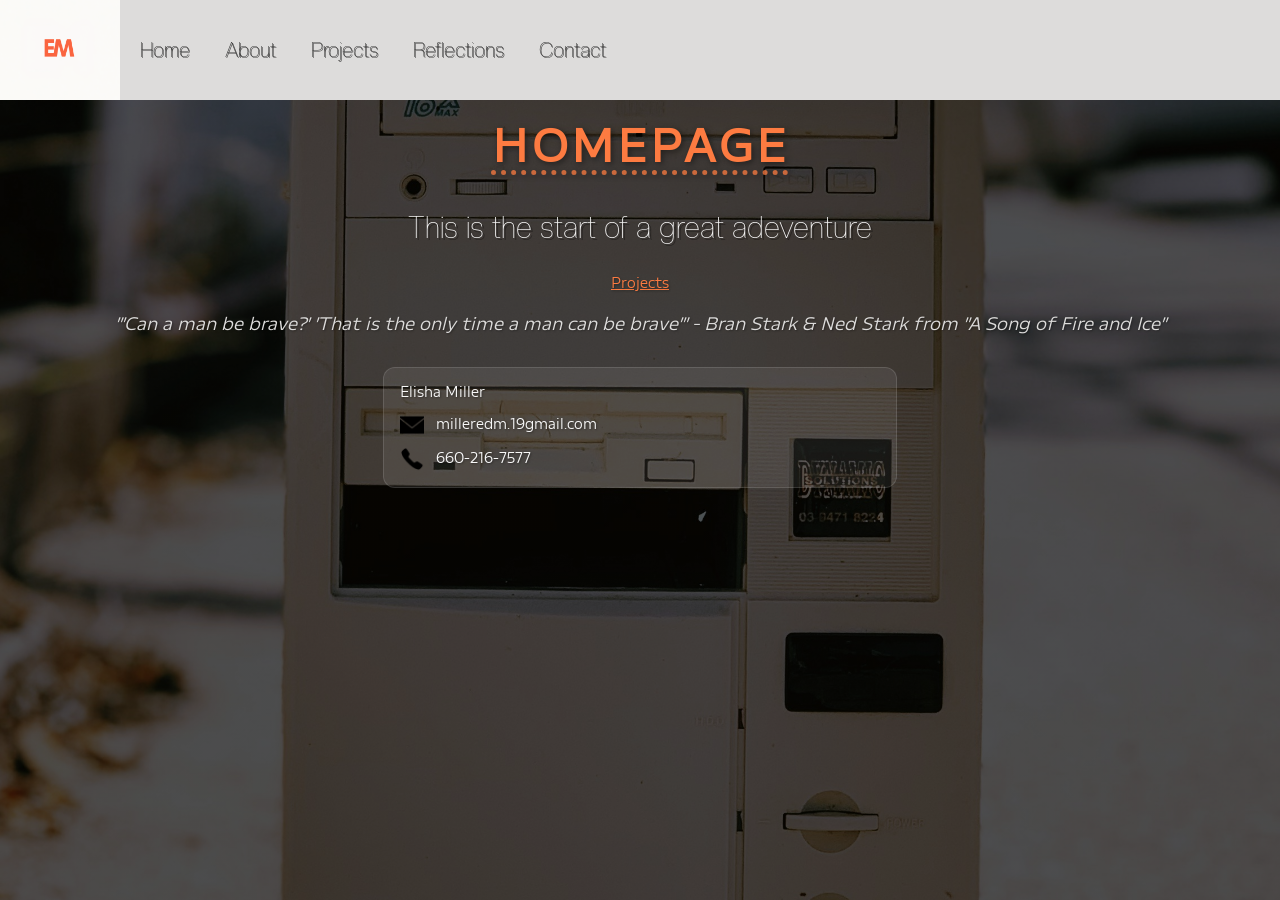
<file: webdevelopment/index.html>
<!DOCTYPE html>
<html lang="en-US">
    <!--
  Name: Elisha Miller
  Date: 7/5/2026
  Course: Web Design
  Description: Boilerplate for websites
-->
  <head>
    <!-- Title of the website--><title>Homepage</title>
    <meta charset="utf-8">
    <meta name="viewport" content="width=device-width, initial-scale=1.0">
    <!-- Link to css stylesheet--><link rel="stylesheet" href="style.css">
    <link rel="stylesheet" href="nav.css">
    <link rel="shortcut icon" type="image/x-icon" href="favicon.ico">
  </head>
  <!-- The top portion of the website showing the logo and other information-->
  <header>
    <img src="logo.png" alt="Your Site Logo">
    <nav>
      <ul>
        <li><a href="index.html">Home</a></li>
        <li><a href="about.html">About</a></li>
        <li class="dropdown">
          <a href="Projects.html" class="dropbtn">Projects</a>
          <div class="dropdown-content">
            <a href="Projects.html#lost-mines-of-phandelver">Lost Mines of Phandelver</a>
            <a href="Projects.html#familiar-unknown">Familiar Unknown</a>
            <a href="Projects.html#unreal-engine">Unreal Engine</a>
          </div>
        </li>
        <li><a href="reflection.html">Reflections</a></li>
        <li><a href="contact.html">Contact</a></li>
      </ul>
    </nav>
  </header>

  <head>
    <title>HOMEPAGE</title>
    <meta charset="utf-8">
    <meta name="viewport" content="width=device-width, initial-scale=1.0">
  <link rel="stylesheet" href="style.css">
  </head>

  <body>
    <header class="homepage-header">
       <h1>HOMEPAGE</h1>
    </header>   
    <section class="hero">
      <p>This is the start of a great adeventure</p>
      <a href="Projects.html">Projects</a>
        <blockquote>"'Can a man be brave?' 'That is the only time a man can be brave'" - Bran Stark & Ned Stark from "A Song of Fire and Ice"</blockquote>
    <footer class="contact-footer">
      <div class="contact-item">
        Elisha Miller
      </div>
      <div class="contact-item">
        <img src="icons8-email-50.png" alt="Email icon" class="contact-icon">
        <span>milleredm.19gmail.com</span>
      </div>
      <div class="contact-item">
        <img src="icons8-phone-50.png" alt="Phone icon" class="contact-icon">
        <span>660-216-7577</span>
      </div>
    </footer>
    </section>
    </body>

</html>
</file>
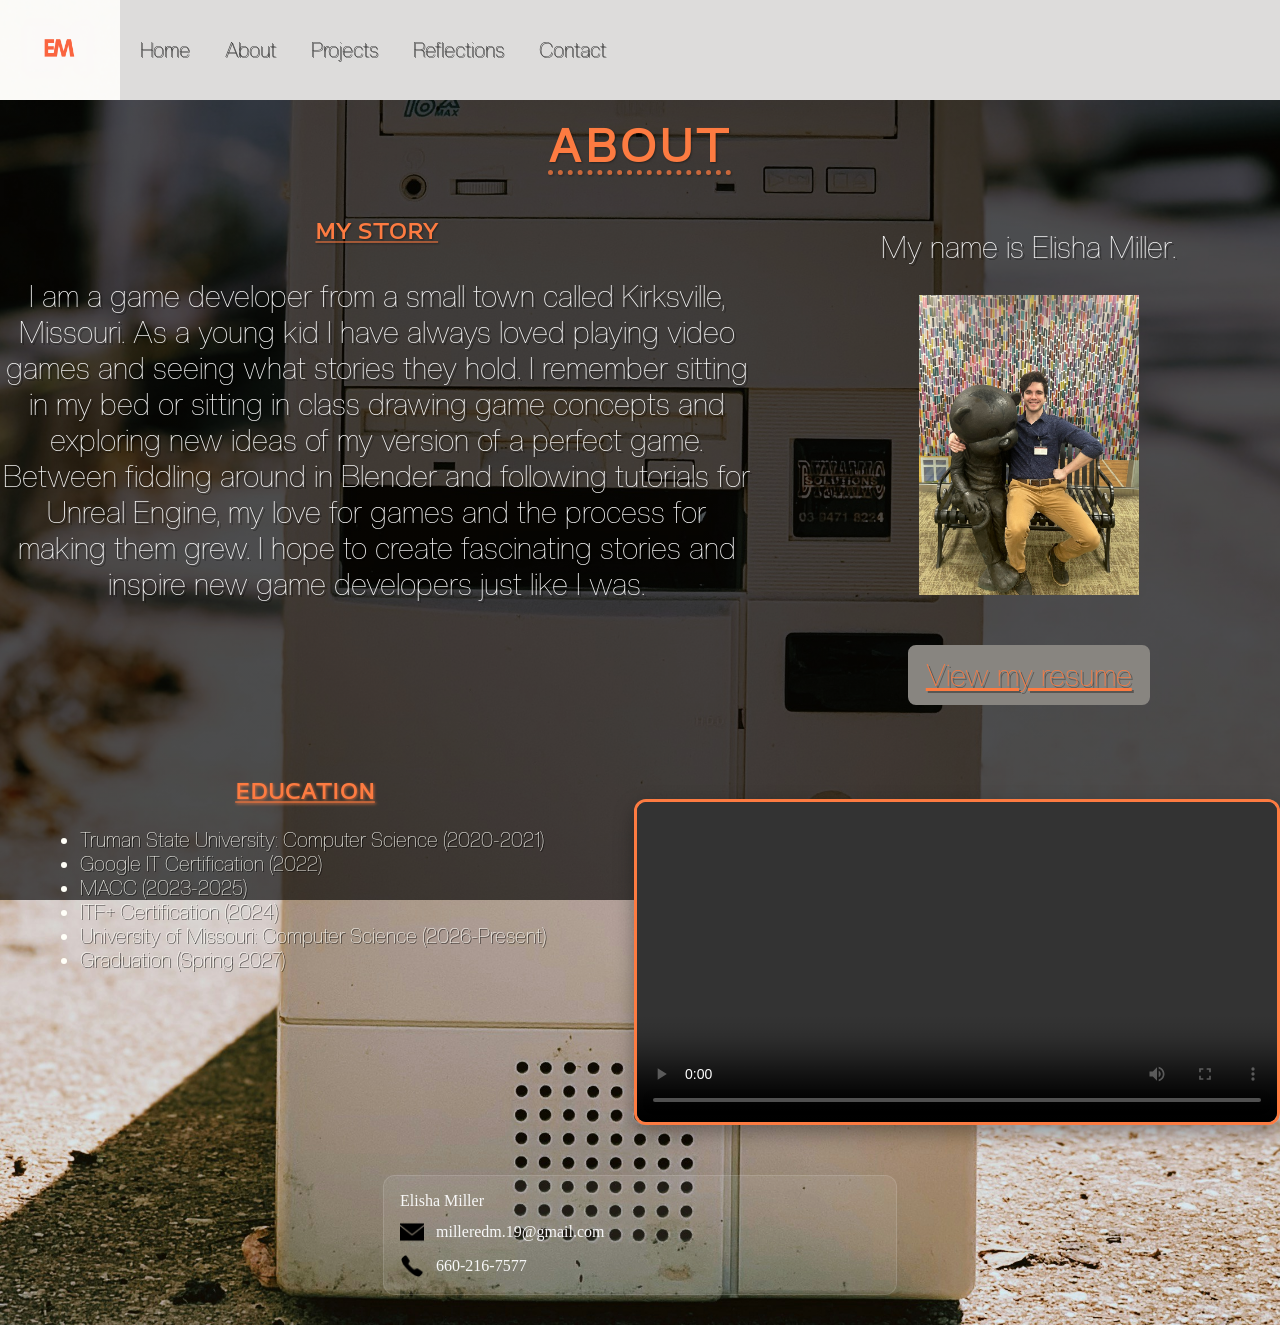
<file: webdevelopment/about.html>
<!DOCTYPE html>
<html lang="en-US">
  <!--
  Name: Elisha Miller
  Date: 6/20/206
  Course: Web Design
  Description: Boilerplate for websites
-->
  <head>
    <!-- Title of the website--><title>About</title>
    <meta charset="utf-8">
    <meta name="viewport" content="width=device-width, initial-scale=1.0">
    <!-- Link to css stylesheet-->
    <link rel="stylesheet" href="style.css">
    <link rel="stylesheet" href="nav.css">
    <link rel="shortcut icon" type="image/x-icon" href="favicon.ico">
    </head>  

  <!-- The top portion of the website showing the logo and other information-->
  <header>
    <img src="logo.png" alt="Your Site Logo">
    <nav>
      <ul>
        <li><a href="index.html">Home</a></li>
        <li><a href="about.html">About</a></li>
        <li class="dropdown">
          <a href="Projects.html" class="dropbtn">Projects</a>
          <div class="dropdown-content">
            <a href="Projects.html#lost-mines-of-phandelver">Lost Mines of Phandelver</a>
            <a href="Projects.html#familiar-unknown">Familiar Unknown</a>
            <a href="Projects.html#unreal-engine">Unreal Engine</a>
          </div>
        </li>
        <li><a href="reflection.html">Reflections</a></li>
        <li><a href="contact.html">Contact</a></li>
      </ul>
    </nav>
  </header>
  <!-- The main section of the website displaying conent-->
  <body>

    <div class="print-only">
      <p>Elisha Miller</p>
      <p>I am a game developer from a small town called Kirksville, Missouri. As a young kid I have always loved playing video games and seeing what stories they hold. I remember sitting in my bed or sitting in class drawing game concepts and exploring new ideas of my version of a perfect game. Between fiddling around in Blender and following tutorials for Unreal Engine, my love for games and the process for making them grew. I hope to create fascinating stories and inspire new game developers just like I was.</p>
      <ul>
        <li>Truman State University: Computer Science (2020-2021)</li>
        <li>Google IT Certification (2022)</li>
        <li>MACC (2023-2025)</li>
        <li>ITF+ Certification (2024)</li>
        <li>University of Missouri: Computer Science (2026-Present)</li>
        <li>Graduation (Spring 2027)</li>
      </ul>
      <footer>milleredm.19@gmail.com</footer>
    </div>

    <header class="page-title-header">
        <!-- Header for website-->
      <h1 class="about-page">ABOUT</h1>
    </header>
      
    <main class="about-grid">
      <section>
        <h2 class="story-heading">My Story</h2>
        <p>I am a game developer from a small town called Kirksville, Missouri. 
          As a young kid I have always loved playing video games and seeing what stories they hold. 
          I remember sitting in my bed or sitting in class drawing game concepts and exploring new ideas of my version of a perfect game. 
          Between fiddling around in Blender and following tutorials for Unreal Engine, my love for games and the process for making them grew. 
          I hope to create fascinating stories and inspire new game developers just like I was.</p>
      </section>

      <section>
        <p>My name is Elisha Miller.</p>
        <img class="professional-image" src="media/professional_image.png" alt="Professional Image">
        <p><a href="millerresume.pdf" class="resume-link">View my resume</a></p>
      </section>

      <section class="about-full">
        <div>
          <h2 style="color: #FD7B41; font-family: PROFA, serif;">Education</h2>
          <ul>
            <li>Truman State University: Computer Science (2020-2021)</li>
            <li>Google IT Certification (2022)</li>
            <li>MACC (2023-2025)</li>
            <li>ITF+ Certification (2024)</li>
            <li>University of Missouri: Computer Science (2026-Present)</li>
            <li>Graduation (Spring 2027)</li>
          </ul>
        </div>

        <div>
          <video controls width="640" src="media/videos/Resume_Video.mp4">
            Your browser does not support the video tag.
          </video>
        </div>

      </section>
    </main>
    
    <footer class="contact-footer">
      <div class="contact-item">
        Elisha Miller
      </div>
      <div class="contact-item">
        <img src="icons8-email-50.png" alt="Email icon" class="contact-icon">
        <span>milleredm.19@gmail.com</span>
      </div>
      <div class="contact-item">
        <img src="icons8-phone-50.png" alt="Phone icon" class="contact-icon">
        <span>660-216-7577</span>
      </div>
    </footer>
  </body>
  <!-- Foot note on the bottom of the website showing the owner-->
 
</html>
</file>
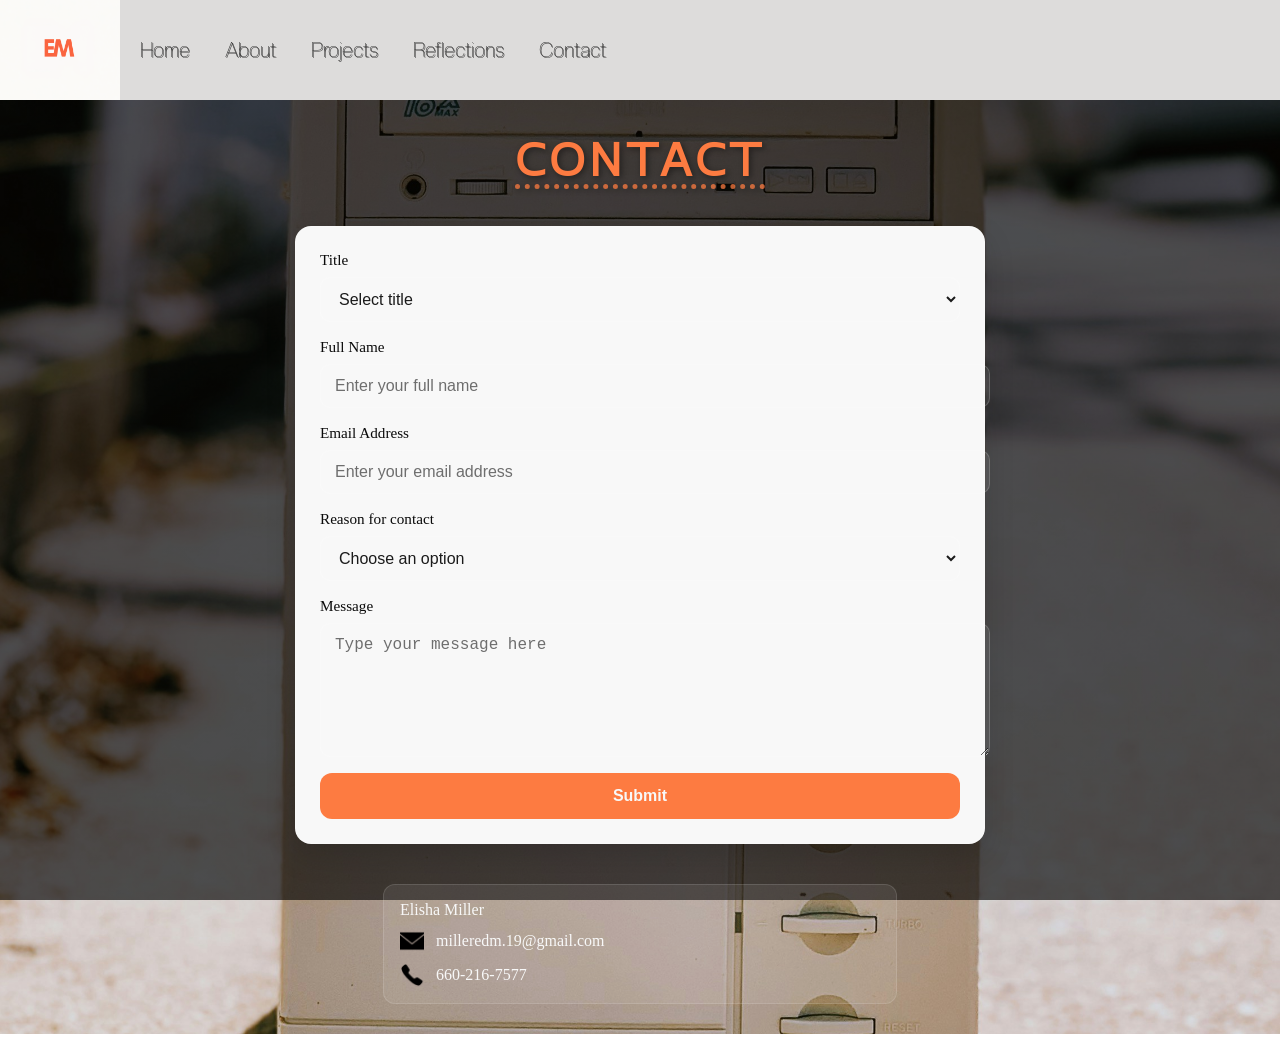
<file: webdevelopment/contact.html>
<!DOCTYPE html>
<html lang="en-US">
  <!--
  Name: Elisha Miller
  Date: 6/20/206
  Course: Web Design
  Description: Boilerplate for websites-->
  <head>
    <!-- Title of the website--><title>Contact</title>
    <meta charset="utf-8">
    <meta name="viewport" content="width=device-width, initial-scale=1.0">
    <link rel="stylesheet" href="style.css">
    <link rel="stylesheet" href="nav.css">
    <link rel="shortcut icon" type="image/x-icon" href="favicon.ico">
  </head>
  <!-- The top portion of the website showing the logo and other information-->
  <!-- The main section of the website displaying conent-->
<body>  
  <header>
    <img src="logo.png" alt="Your Site Logo">
    <nav>
      <ul>
        <li><a href="index.html">Home</a></li>
        <li><a href="about.html">About</a></li>
        <li class="dropdown">
          <a href="Projects.html" class="dropbtn">Projects</a>
          <div class="dropdown-content">
            <a href="Projects.html#lost-mines-of-phandelver">Lost Mines of Phandelver</a>
            <a href="Projects.html#familiar-unknown">Familiar Unknown</a>
            <a href="Projects.html#unreal-engine">Unreal Engine</a>
          </div>
        </li>
        <li><a href="reflection.html">Reflections</a></li>
        <li><a href="contact.html">Contact</a></li>
      </ul>
    </nav>
  </header>

    <h1>CONTACT</h1>
    <!-- Contact form for users to fill out and submit-->
    <form id="contact-form" class="contact-form" action="mailto:milleredm.19@gmail.com" method="post" enctype="text/plain">
      
      <!-- Title field for user input-->
      <div class="form-row">
        <label for="title">Title</label>
        <select id="title" name="title" required>
          <option value="">Select title</option>
          <option>Mr.</option>
          <option>Ms.</option>
          <option>Dr.</option>
          <option>Prof.</option>
        </select>
      </div>
      <!-- Full name fields for user input-->
      <div class="form-row">
        <label for="full-name">Full Name</label>
        <input id="full-name" name="full-name" type="text" placeholder="Enter your full name" required>
      </div>
      <!-- Email fields for user input-->
      <div class="form-row">
        <label for="email">Email Address</label>
        <input id="email" name="email" type="email" placeholder="Enter your email address" required>
      </div>
      <!-- Reason for contact fields for user input-->
      <div class="form-row">
        <label for="topic">Reason for contact</label>
        <select id="topic" name="topic" required>
          <option value="">Choose an option</option>
          <option>Resume review</option>
          <option>Project inquiry</option>
          <option>Career advice</option>
          <option>Other</option>
        </select>
      </div>
      <!-- Message field for user input-->
      <div class="form-row">
        <label for="message">Message</label>
        <textarea id="message" name="message" rows="6" placeholder="Type your message here" required></textarea>
      </div>
      
      <!-- A button that you click-->
      <button type="submit">Submit</button>
    </form>

    <footer class="contact-footer">
      <div class="contact-item">
        Elisha Miller
      </div>
      <div class="contact-item">
        <img src="icons8-email-50.png" alt="Email icon" class="contact-icon">
        <span>milleredm.19@gmail.com</span>
      </div>
      <div class="contact-item">
        <img src="icons8-phone-50.png" alt="Phone icon" class="contact-icon">
        <span>660-216-7577</span>
      </div>
    </footer>
  </body>
</html>
</file>
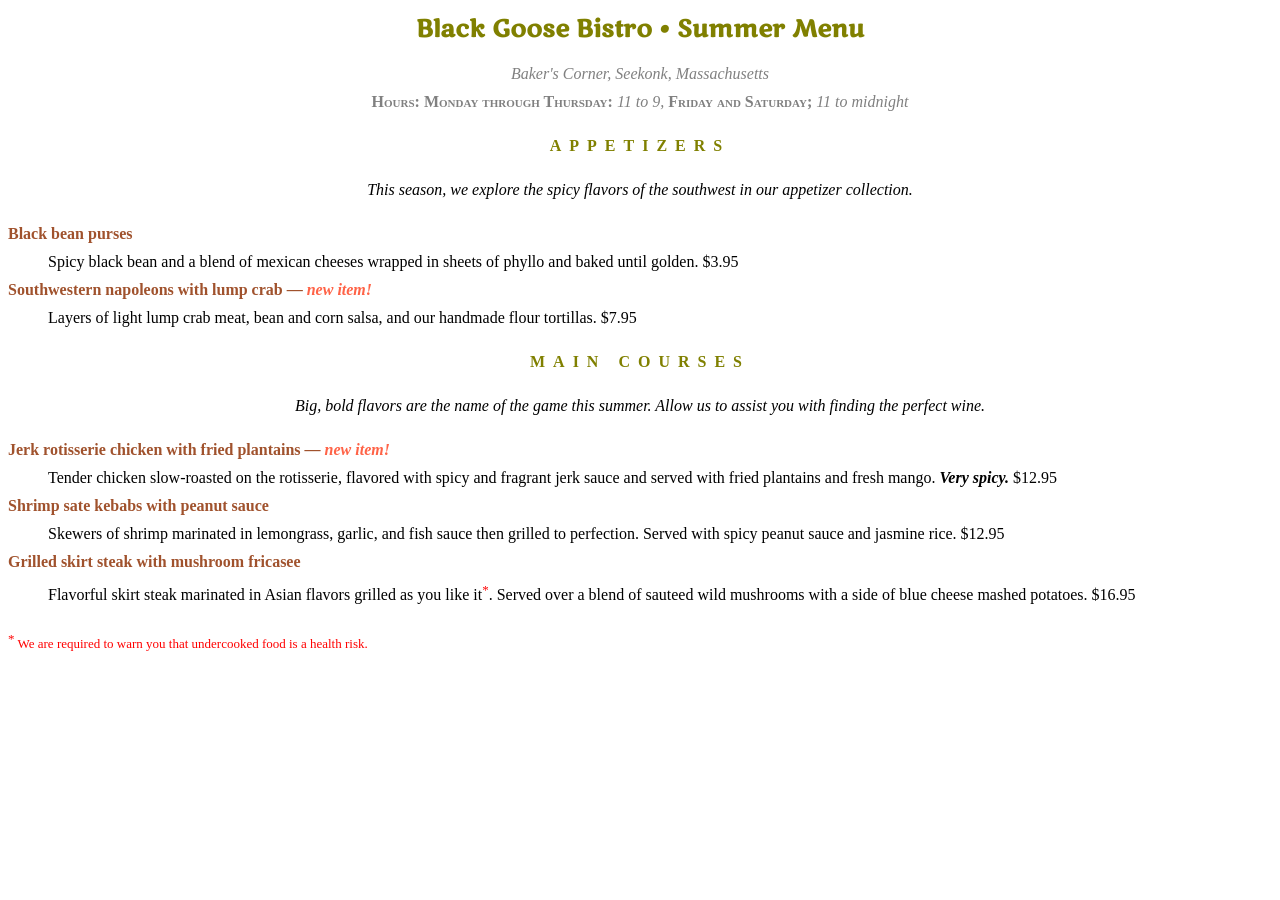
<file: webdevelopment/menu.html>
<!DOCTYPE html >
<html lang="en-US">

<head>
  <meta charset="utf-8">
  <title>Black Goose Bistro Summer Menu</title>
  <link rel="preconnect" href="https://fonts.googleapis.com">
<link rel="preconnect" href="https://fonts.gstatic.com" crossorigin>
<link href="https://fonts.googleapis.com/css2?family=Marko+One&family=Noto+Serif+Display:ital,wght@0,100..900;1,100..900&display=swap" rel="stylesheet">
    <style>
       body {
        font-family: Georgia, serif;
        font-size: 100%;
        line-height: 1.75em;
      }
      h1 {
        font-family: "Marko One", Georgia, serif;
        font-size: 1.5em;
        color: olive;
        font: bold 1.5em;
        text-shadow: .05em .05em . 1em lightslategray;
      }
      h2 {
        font-size: 1em;
        text-transform: uppercase;
        letter-spacing: .5em;
        color: olive;
      }
       h2 + p {
        text-align: center;
        font-style: italic;
      }
      dt { font-weight: bold;}
      strong { 
        font-style: italic;   
             }
      dt strong {
        color: tomato;
      }
    
    #info p { font-style: italic;
              color: gray;}

    .price {
      font-family: Georgia, serif;
      font-style: small-caps;
      font-style: normal;
    }
    .label {
      font-weight: bold;
      font-variant: small-caps;
      font-style: normal;
    }
      p.warning, sup {
        font-size: small;
        color: red;
      }
      h1, h2, #info {
        text-align: center;}
      dt {
        font-weight: bold;
        color: sienna;}
      
    </style>

</head>

<body>

  <div id="info"> 
  
  <h1>Black Goose Bistro &bull; Summer Menu</h1>

  <p>Baker's Corner, Seekonk, Massachusetts<br>
    <span class="label">Hours: Monday through Thursday:</span> 11 to 9, <span class="label">Friday and Saturday;</span> 11 to midnight</p>
  </div>

<div id="appetizers">
<h2>Appetizers</h2>
<p>This season, we explore the spicy flavors of the southwest in our appetizer collection.</p>

<dl>
<dt>Black bean purses</dt>
<dd>Spicy black bean and a blend of mexican cheeses wrapped in sheets of phyllo and baked until golden. <span class="price">$3.95</span></dd>

<dt class="newitem">Southwestern napoleons with lump crab &mdash; <strong>new item!</strong></dt>
<dd>Layers of light lump crab meat, bean and corn salsa, and our handmade flour tortillas. <span class="price">$7.95</span></dd>
</dl>
</div>

<div id="entrees">

<h2>Main courses</h2>
<p>Big, bold flavors are the name of the game this summer. Allow us to assist you with finding the perfect wine.</p>


<dl>

<dt class="newitem">Jerk rotisserie chicken with fried plantains &mdash; <strong>new item!</strong></dt>
<dd>Tender chicken slow-roasted on the rotisserie, flavored with spicy and fragrant jerk sauce and served with fried plantains and fresh mango. <strong>Very spicy.</strong> <span class="price">$12.95</span></dd>

<dt>Shrimp sate kebabs with peanut sauce</dt>
<dd>Skewers of shrimp marinated in lemongrass, garlic, and fish sauce then grilled to perfection. Served with spicy peanut sauce and jasmine rice. <span class="price">$12.95</span></dd>

<dt>Grilled skirt steak with mushroom fricasee</dt>
<dd>Flavorful skirt steak marinated in Asian flavors grilled as you like it<sup>*</sup>. Served over a blend of sauteed wild mushrooms with a side of blue cheese mashed potatoes. <span class="price">$16.95</span></dd>
</dl>

</div>

<p class="warning"><sup>*</sup> We are required to warn you that undercooked food is a health risk.</p>

</body>
</html>
</file>
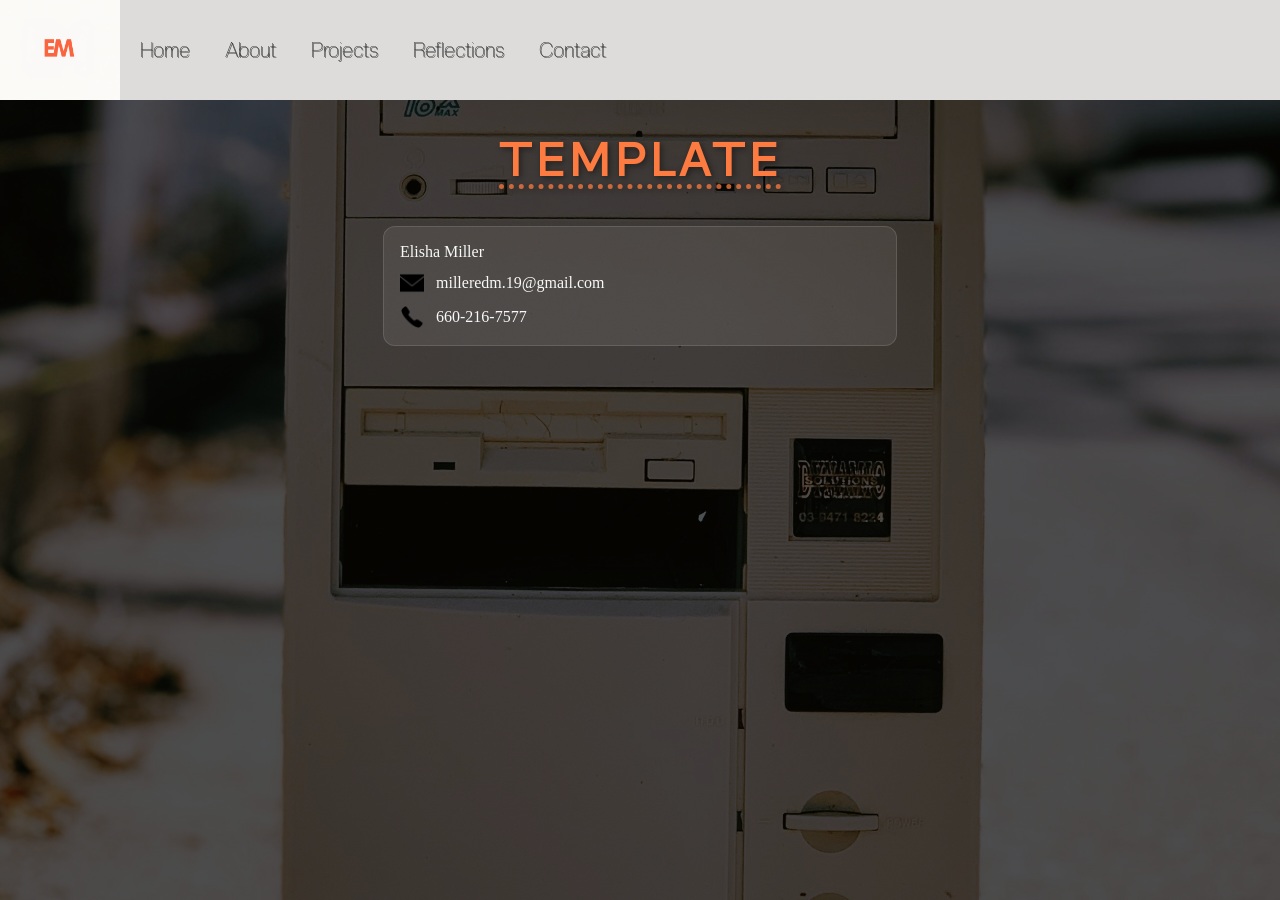
<file: webdevelopment/millertemplate.html>
<!DOCTYPE html>
<html lang="en-US">
  <!--
  Name: Elisha Miller
  Date: 6/20/206
  Course: Web Design
  Description: Boilerplate for websites
-->
  <head>
    <!-- Title of the website--><title>Boilerplate</title>
    <meta charset="utf-8">
    <meta name="viewport" content="width=device-width, initial-scale=1.0">
    <!-- Link to css stylesheet--><link rel="stylesheet" href="style.css">
    <link rel="stylesheet" href="nav.css">
  </head>
  <!-- The top portion of the website showing the logo and other information-->
  <header>
    <img src="logo.png" alt="Your Site Logo">
    <nav>
      <span class="hamburger-menu">☰</span>
      <ul>
        <li><a href="index.html">Home</a></li>
        <li><a href="about.html">About</a></li>
        <li class="dropdown">
          <a href="projects.html" class="dropbtn">Projects</a>
          <div class="dropdown-content">
            <a href="project1.html">Lost Mines of Phandelver</a>
            <a href="project2.html">Familiar Unknown</a>
            <a href="project3.html">Unreal Engine</a>
          </div>
        </li>
        <li><a href="reflection.html">Reflections</a></li>
        <li><a href="contact.html">Contact</a></li>
      </ul>
    </nav>
  </header>
  <!-- The main section of the website displaying conent-->
  <body>
    <h1>TEMPLATE</h1>

    <footer class="contact-footer">
      <div class="contact-item">
        Elisha Miller
      </div>
      <div class="contact-item">
        <img src="icons8-email-50.png" alt="Email icon" class="contact-icon">
        <span>milleredm.19@gmail.com</span>
      </div>
      <div class="contact-item">
        <img src="icons8-phone-50.png" alt="Phone icon" class="contact-icon">
        <span>660-216-7577</span>
      </div>
    </footer>
  </body>
</html>
</file>
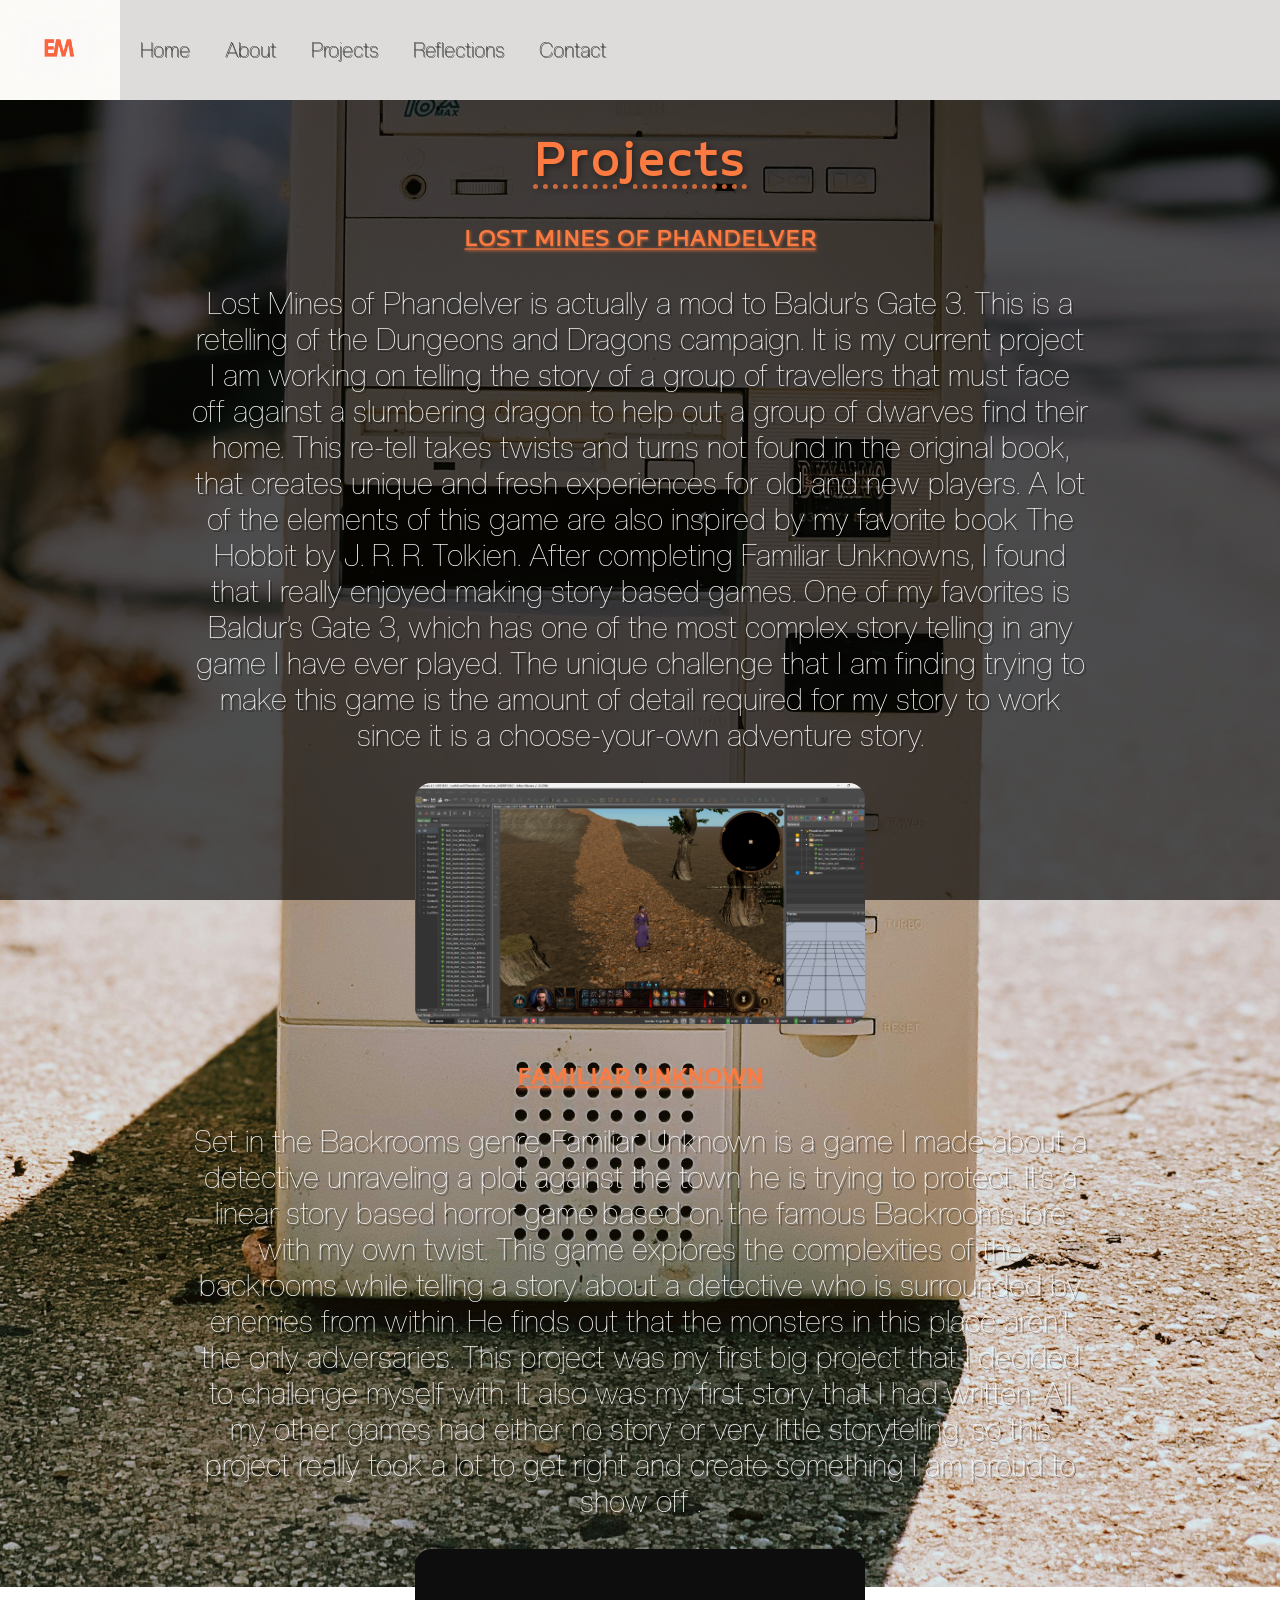
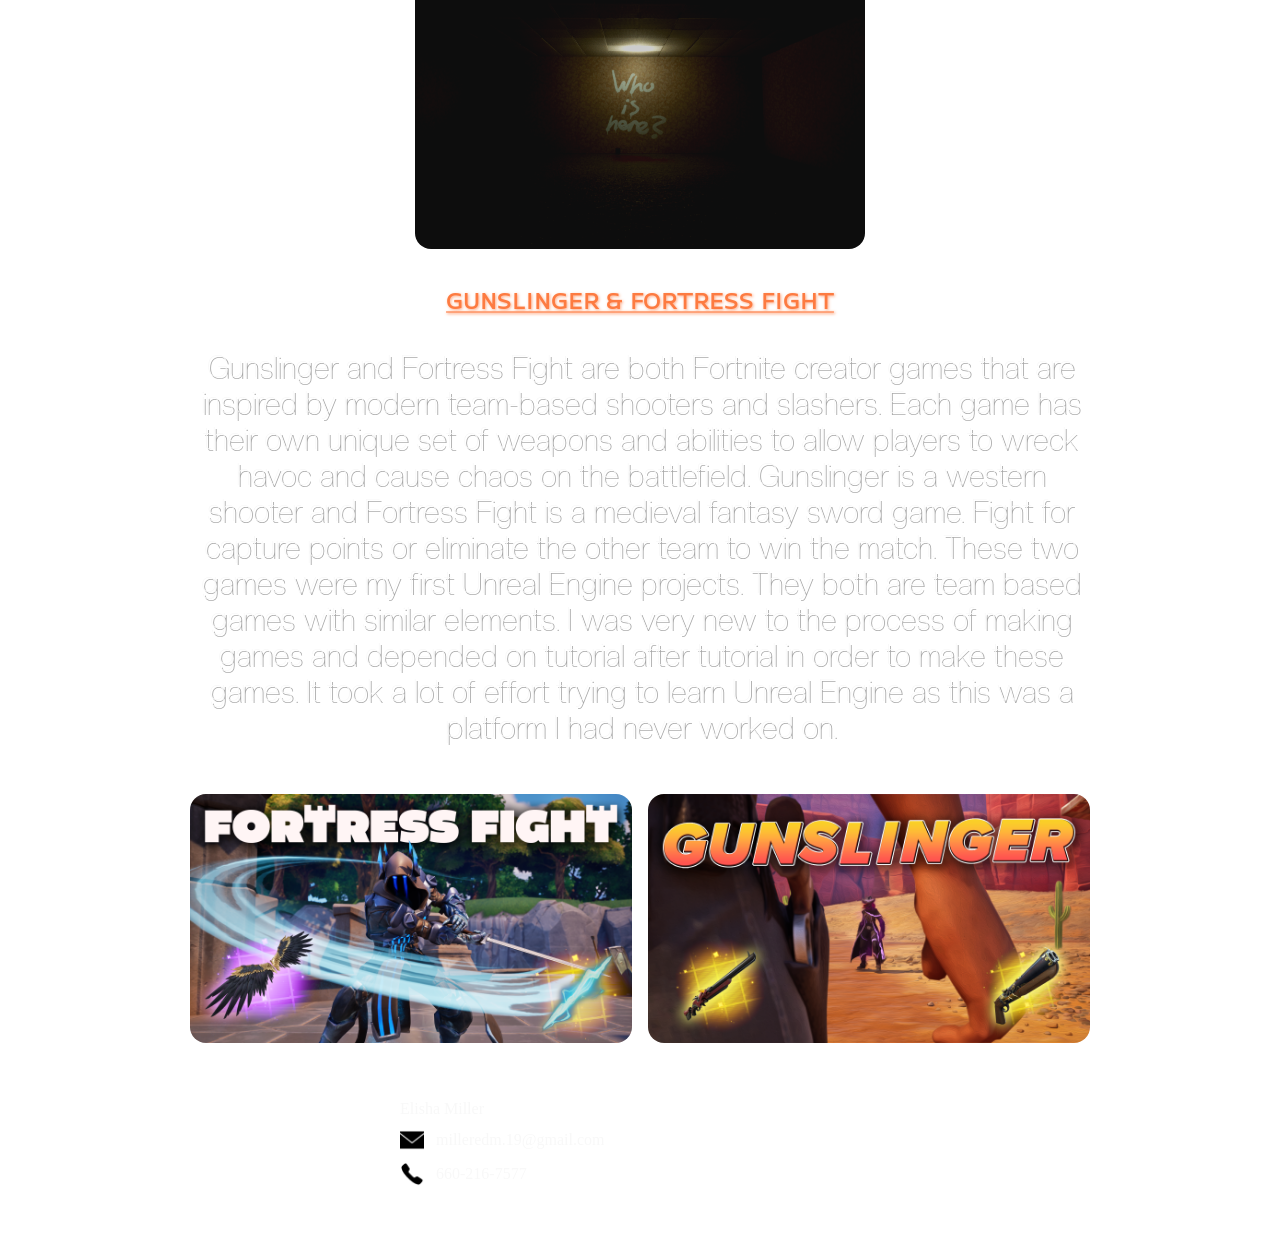
<file: webdevelopment/projects.html>
<!DOCTYPE html>
<html lang="en-US">
  <!--
  Name: Elisha Miller
  Date: 6/20/206
  Course: Web Design
  Description: Boilerplate for websites
-->
  <head>
    <!-- Title of the website--><title>Projects</title>
    <meta charset="utf-8">
    <meta name="viewport" content="width=device-width, initial-scale=1.0">
    <!-- Link to css stylesheet--><link rel="stylesheet" href="style.css">
    <link rel="stylesheet" href="nav.css">
  </head>
  <!-- The top portion of the website showing the logo and other information-->
  <header>
    <img src="logo.png" alt="Your Site Logo">
    <nav>
      <span class="hamburger-menu">☰</span>
      <ul>
        <li><a href="index.html">Home</a></li>
        <li><a href="about.html">About</a></li>
        <li class="dropdown">
          <a href="projects.html" class="dropbtn">Projects</a>
          <div class="dropdown-content">
            <a href="Projects.html#lost-mines-of-phandelver">Lost Mines of Phandelver</a>
            <a href="Projects.html#familiar-unknown">Familiar Unknown</a>
            <a href="Projects.html#unreal-engine">Unreal Engine</a>
          </div>
        </li>
        <li><a href="reflection.html">Reflections</a></li>
        <li><a href="contact.html">Contact</a></li>
      </ul>
    </nav>
  </header>
  <!-- The main section of the website displaying conent-->
  <body>
    <main>
      <h1>Projects</h1>

      <section id="lost-mines-of-phandelver" class="project-block">
      <h2>Lost Mines of Phandelver</h2>
      <p>Lost Mines of Phandelver is actually a mod to Baldur’s Gate 3. This is a retelling of the Dungeons and Dragons campaign. It is my current project I am working on telling the story of a group of travellers that must face off against a slumbering dragon to help out a group of dwarves find their home. This re-tell takes twists and turns not found in the original book, that creates unique and fresh experiences for old and new players. A lot of the elements of this game are also inspired by my favorite book The Hobbit by J. R. R. Tolkien.
After completing Familiar Unknowns, I found that I really enjoyed making story based games. One of my favorites is Baldur’s Gate 3, which has one of the most complex story telling in any game I have ever played. The unique challenge that I am finding trying to make this game is the amount of detail required for my story to work since it is a choose-your-own adventure story.
      </p>
      <img class="project-image project-small" src="lostminesofphandelver.png" alt="Lost Mines of Phandelver">
    </section>

    <section id="familiar-unknown" class="project-block">
      <h2>Familiar Unknown</h2>
      <p> Set in the Backrooms genre, Familiar Unknown is a game I made about a detective unraveling a plot against the town he is trying to protect. It’s a linear story based horror game based on the famous Backrooms lore with my own twist. This game explores the complexities of the backrooms while telling a story about a detective who is surrounded by enemies from within. He finds out that the monsters in this place aren’t the only adversaries.
This project was my first big project that I decided to challenge myself with. It also was my first story that I had written. All my other games had either no story or very little storytelling, so this project really took a lot to get right and create something I am proud to show off
.</p>
      <img class="project-image project-small" src="backrooms.png" alt="Familiar Unknown Backrooms">
    </section>

    <section id="unreal-engine" class="project-block">
      <h2>Gunslinger &amp; Fortress Fight</h2>
      <p>Gunslinger and Fortress Fight are both Fortnite creator games that are inspired by modern team-based shooters and slashers. Each game has their own unique set of weapons and abilities to allow players to wreck havoc and cause chaos on the battlefield. Gunslinger is a western shooter and Fortress Fight is a medieval fantasy sword game. Fight for capture points or eliminate the other team to win the match.
These two games were my first Unreal Engine projects. They both are team based games with similar elements. I was very new to the process of making games and depended on tutorial after tutorial in order to make these games. It took a lot of effort trying to learn Unreal Engine as this was a platform I had never worked on.
      </p>
      <div class="project-images-row">
        <img class="project-image" src="FORTRESS-FIGHT.png" alt="Fortress Fight">
        <img class="project-image" src="gunslinger.png" alt="Gunslinger">
      </div>
    </section>
    </main>

    <footer class="contact-footer">
      <div class="contact-item">
        Elisha Miller
      </div>
      <div class="contact-item">
        <img src="icons8-email-50.png" alt="Email icon" class="contact-icon">
        <span>milleredm.19@gmail.com</span>
      </div>
      <div class="contact-item">
        <img src="icons8-phone-50.png" alt="Phone icon" class="contact-icon">
        <span>660-216-7577</span>
      </div>
    </footer>
  </body>
</html>
</file>
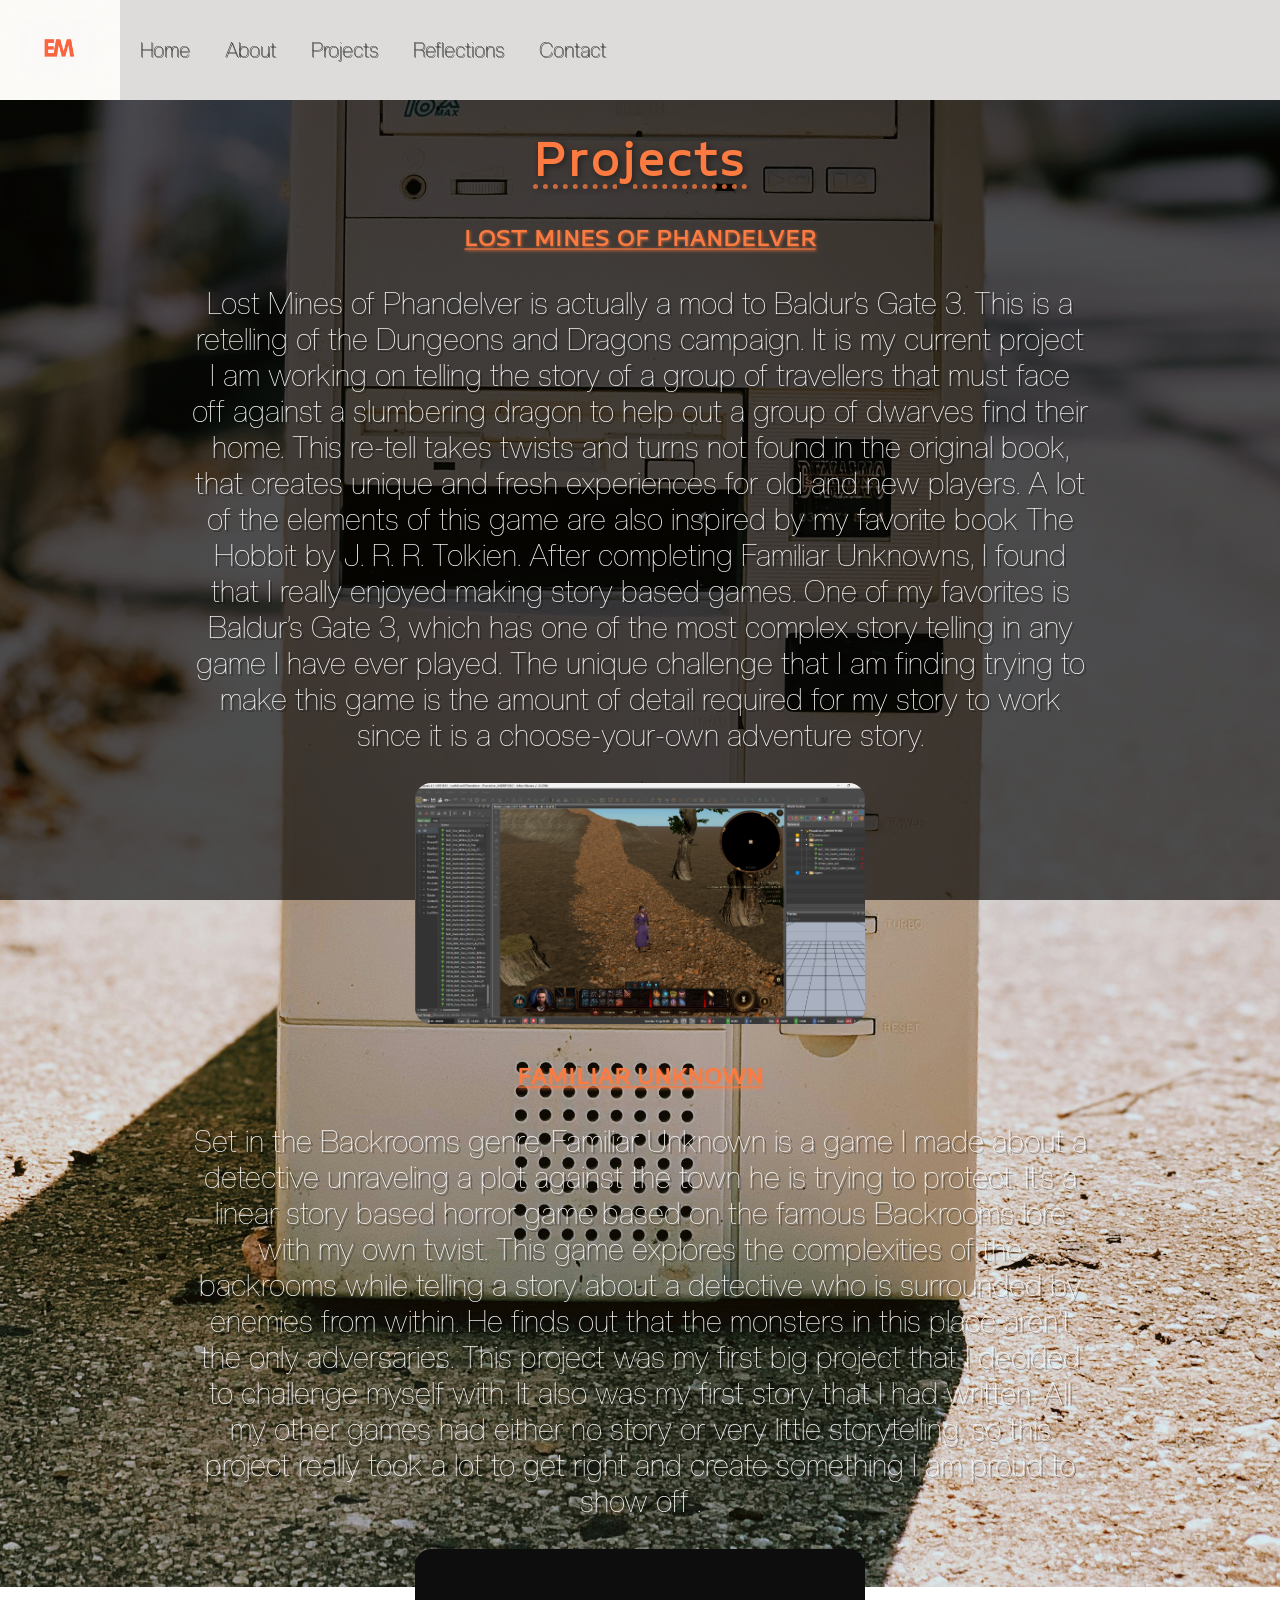
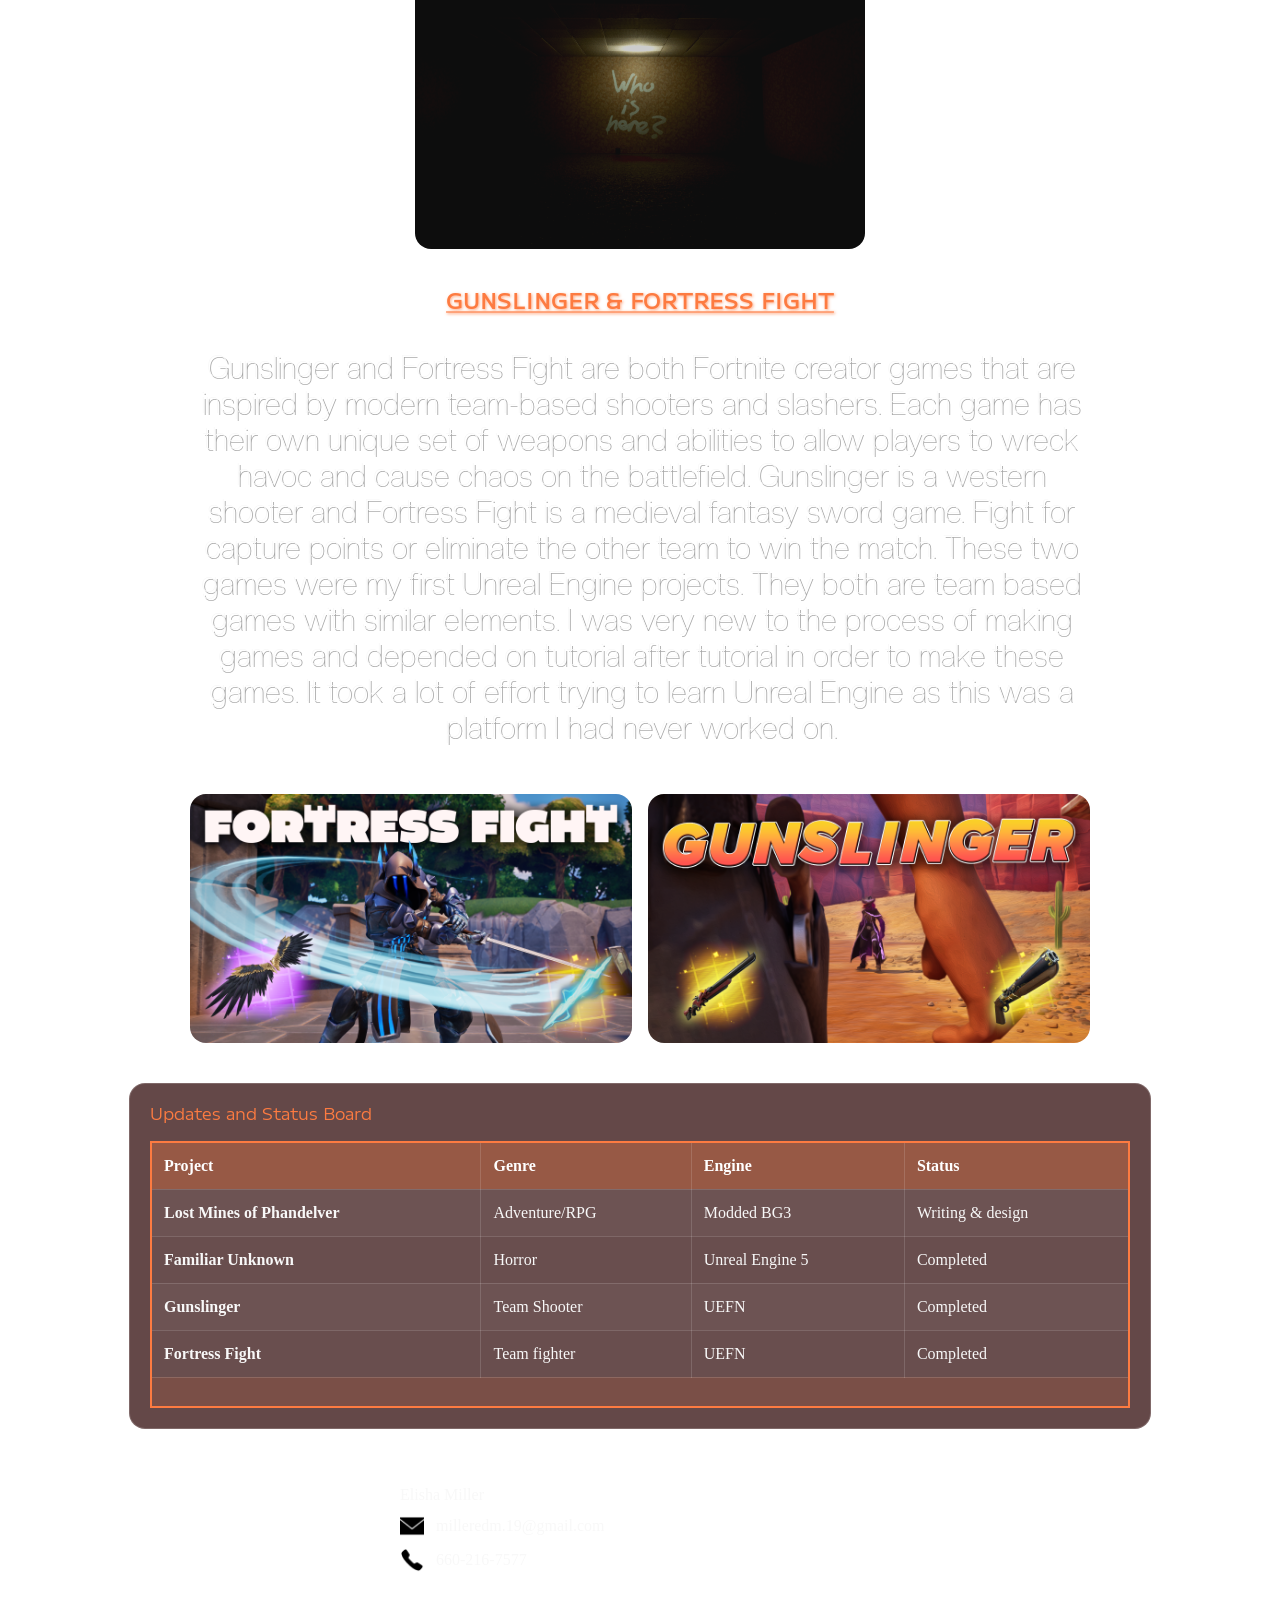
<file: webdevelopment/Projects.html>
<!DOCTYPE html>
<html lang="en-US">
  <!--
  Name: Elisha Miller
  Date: 6/20/206
  Course: Web Design
  Description: Boilerplate for websites
-->
  <head>
    <!-- Title of the website--><title>Projects</title>
    <meta charset="utf-8">
    <meta name="viewport" content="width=device-width, initial-scale=1.0">
    <!-- Link to css stylesheet--><link rel="stylesheet" href="style.css">
    <link rel="stylesheet" href="nav.css">
  </head>
  <!-- The top portion of the website showing the logo and other information-->
  <header>
    <img src="logo.png" alt="Your Site Logo">
    <nav>
      <span class="hamburger-menu">☰</span>
      <ul>
        <li><a href="index.html">Home</a></li>
        <li><a href="about.html">About</a></li>
        <li class="dropdown">
          <a href="Projects.html" class="dropbtn">Projects</a>
          <div class="dropdown-content">
            <a href="Projects.html#lost-mines-of-phandelver">Lost Mines of Phandelver</a>
            <a href="Projects.html#familiar-unknown">Familiar Unknown</a>
            <a href="Projects.html#unreal-engine">Unreal Engine</a>
          </div>
        </li>
        <li><a href="reflection.html">Reflections</a></li>
        <li><a href="contact.html">Contact</a></li>
      </ul>
    </nav>
  </header>
  <!-- The main section of the website displaying conent-->
  <body>
    <main>
      <h1>Projects</h1>

      <section id="lost-mines-of-phandelver" class="project-block">
      <h2>Lost Mines of Phandelver</h2>
      <p>Lost Mines of Phandelver is actually a mod to Baldur’s Gate 3. This is a retelling of the Dungeons and Dragons campaign. It is my current project I am working on telling the story of a group of travellers that must face off against a slumbering dragon to help out a group of dwarves find their home. This re-tell takes twists and turns not found in the original book, that creates unique and fresh experiences for old and new players. A lot of the elements of this game are also inspired by my favorite book The Hobbit by J. R. R. Tolkien.
After completing Familiar Unknowns, I found that I really enjoyed making story based games. One of my favorites is Baldur’s Gate 3, which has one of the most complex story telling in any game I have ever played. The unique challenge that I am finding trying to make this game is the amount of detail required for my story to work since it is a choose-your-own adventure story.
      </p>
      <img class="project-image project-small" src="lostminesofphandelver.png" alt="Lost Mines of Phandelver">
    </section>

    <section id="familiar-unknown" class="project-block">
      <h2>Familiar Unknown</h2>
      <p> Set in the Backrooms genre, Familiar Unknown is a game I made about a detective unraveling a plot against the town he is trying to protect. It’s a linear story based horror game based on the famous Backrooms lore with my own twist. This game explores the complexities of the backrooms while telling a story about a detective who is surrounded by enemies from within. He finds out that the monsters in this place aren’t the only adversaries.
This project was my first big project that I decided to challenge myself with. It also was my first story that I had written. All my other games had either no story or very little storytelling, so this project really took a lot to get right and create something I am proud to show off
.</p>
      <img class="project-image project-small" src="backrooms.png" alt="Familiar Unknown Backrooms">
    </section>

    <section id="unreal-engine" class="project-block">
      <h2>Gunslinger &amp; Fortress Fight</h2>
      <p>Gunslinger and Fortress Fight are both Fortnite creator games that are inspired by modern team-based shooters and slashers. Each game has their own unique set of weapons and abilities to allow players to wreck havoc and cause chaos on the battlefield. Gunslinger is a western shooter and Fortress Fight is a medieval fantasy sword game. Fight for capture points or eliminate the other team to win the match.
These two games were my first Unreal Engine projects. They both are team based games with similar elements. I was very new to the process of making games and depended on tutorial after tutorial in order to make these games. It took a lot of effort trying to learn Unreal Engine as this was a platform I had never worked on.
      </p>
      <div class="project-images-row">
        <img class="project-image" src="FORTRESS-FIGHT.png" alt="Fortress Fight">
        <img class="project-image" src="gunslinger.png" alt="Gunslinger">
      </div>
    </section>

    <figure class="project-table-figure">
      <figcaption>Updates and Status Board</figcaption>
      <table class="project-table">
        <thead>
          <tr>
            <th scope="col">Project</th>
            <th scope="col">Genre</th>
            <th scope="col">Engine</th>
            <th scope="col">Status</th>
          </tr>
        </thead>
        <tbody>
          <tr>
            <th scope="row">Lost Mines of Phandelver</th>
            <td>Adventure/RPG</td>
            <td>Modded BG3</td>
            <td>Writing &amp; design</td>
          </tr>
          <tr>
            <th scope="row">Familiar Unknown</th>
            <td>Horror</td>
            <td>Unreal Engine 5</td>
            <td>Completed</td>
          </tr>
          <tr>
            <th scope="row">Gunslinger</th>
            <td>Team Shooter</td>
            <td>UEFN</td>
            <td>Completed</td>
          </tr>
          <tr>
            <th scope="row">Fortress Fight</th>
            <td>Team fighter</td>
            <td>UEFN</td>
            <td>Completed</td>
          </tr>
        </tbody>
        <tfoot>
          <tr>
            <td colspan="4"</td>
          </tr>
        </tfoot>
      </table>
    </figure>
    </main>

    <footer class="contact-footer">
      <div class="contact-item">
        Elisha Miller
      </div>
      <div class="contact-item">
        <img src="icons8-email-50.png" alt="Email icon" class="contact-icon">
        <span>milleredm.19@gmail.com</span>
      </div>
      <div class="contact-item">
        <img src="icons8-phone-50.png" alt="Phone icon" class="contact-icon">
        <span>660-216-7577</span>
      </div>
    </footer>
  </body>
</html>
</file>
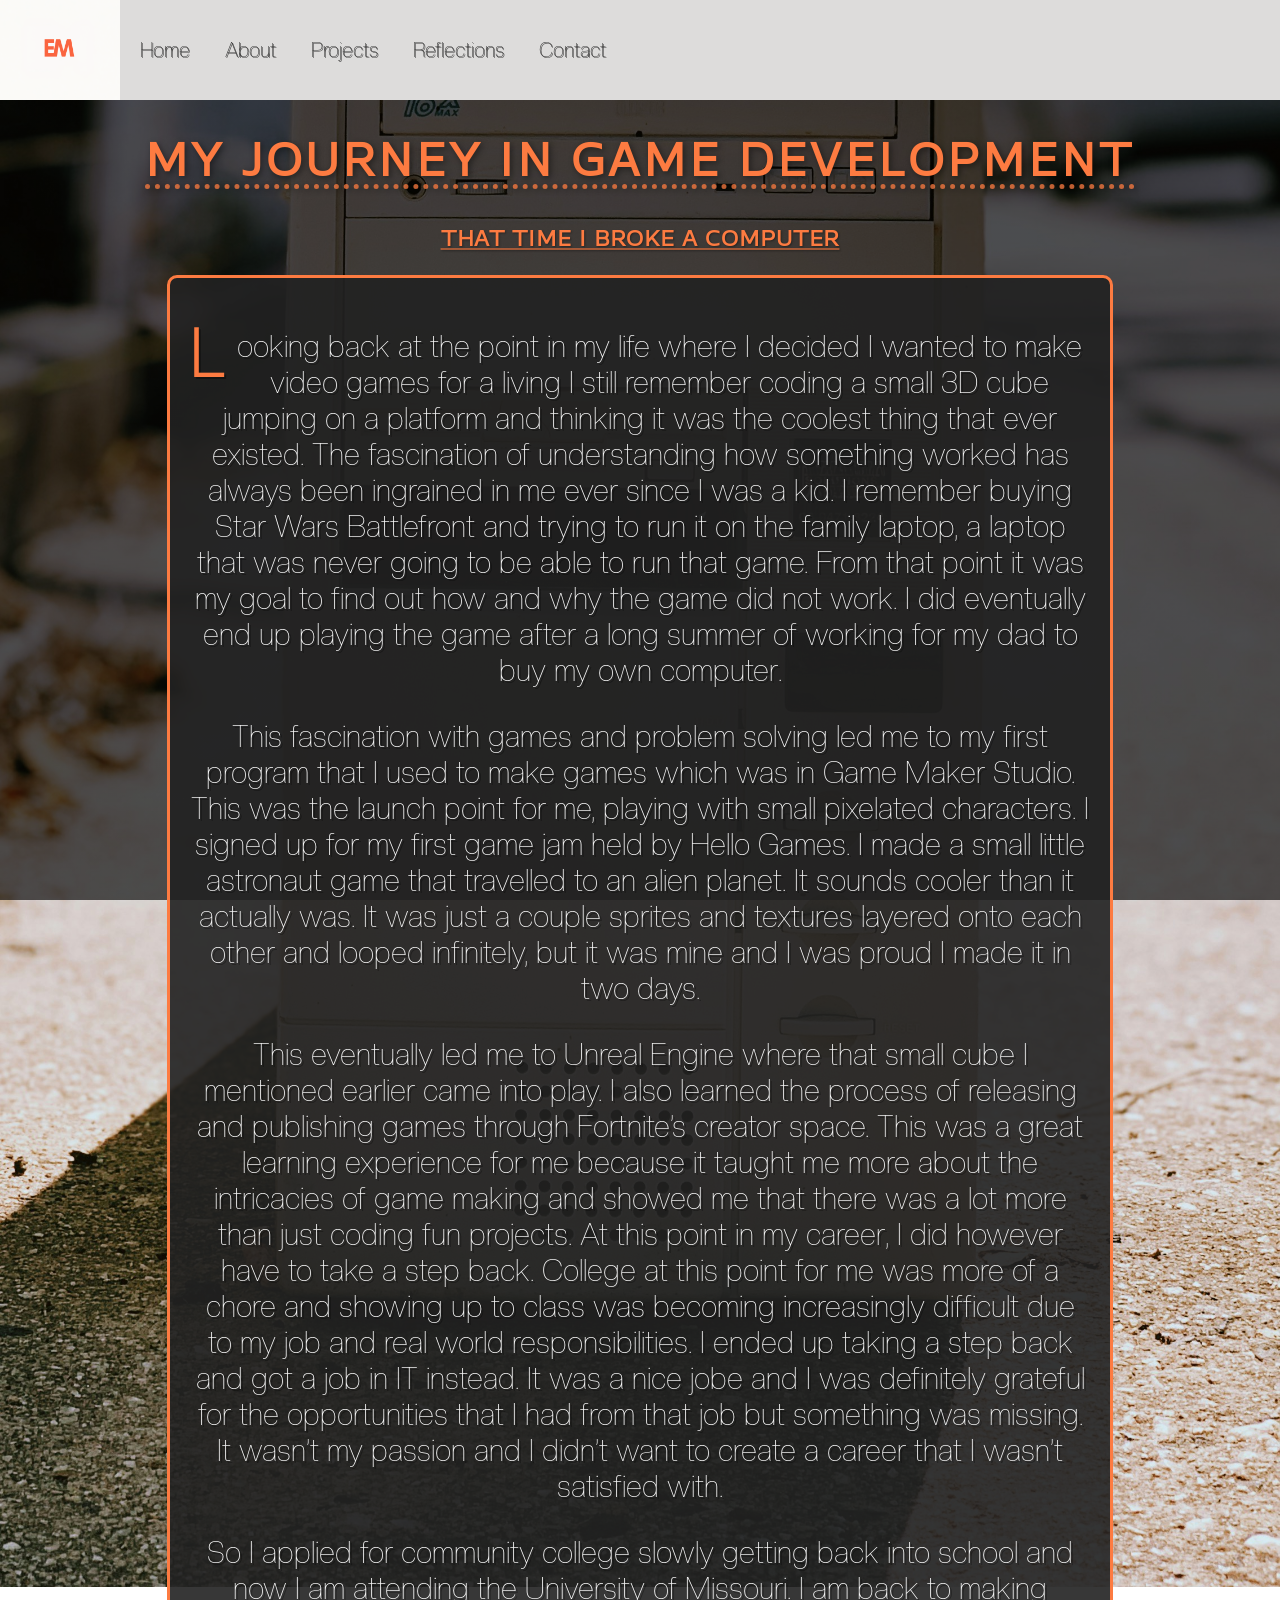
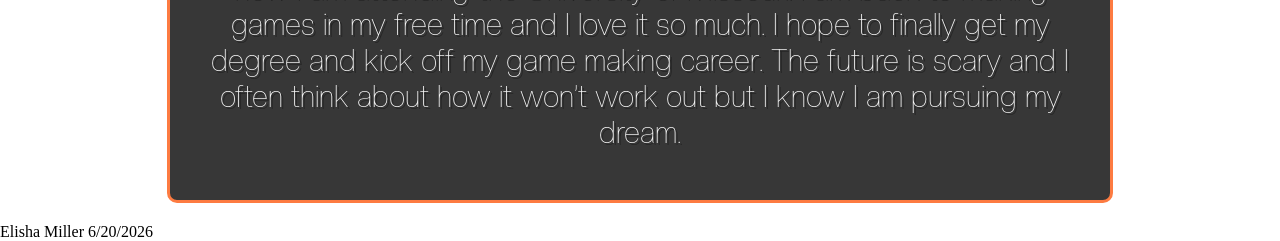
<file: webdevelopment/reflection.html>
<!DOCTYPE html>
<html lang="en-US">
  <!--
  Name: Elisha Miller
  Date: 6/20/206
  Course: Web Design
  Description: Boilerplate for websites
-->
  <head>
    <!-- Title of the website--><title>Reflection</title>
    <meta charset="utf-8">
    <meta name="viewport" content="width=device-width, initial-scale=1.0">
    <!-- Link to css stylesheet--><link rel="stylesheet" href="style.css">
    <link rel="stylesheet" href="nav.css">
    <link rel="shortcut icon" type="image/x-icon" href="favicon.ico">
  </head>
  <!-- The top portion of the website showing the logo and other information-->
  <header>
    <img src="logo.png" alt="Your Site Logo">
    <nav>
      <ul>
        <li><a href="index.html">Home</a></li>
        <li><a href="about.html">About</a></li>
        <li class="dropdown">
          <a href="Projects.html" class="dropbtn">Projects</a>
          <div class="dropdown-content">
            <a href="Projects.html#lost-mines-of-phandelver">Lost Mines of Phandelver</a>
            <a href="Projects.html#familiar-unknown">Familiar Unknown</a>
            <a href="Projects.html#unreal-engine">Unreal Engine</a>
          </div>
        </li>
        <li><a href="reflection.html">Reflections</a></li>
        <li><a href="contact.html">Contact</a></li>
      </ul>
    </nav>
  </header>
  <!-- The main section of the website displaying conent-->
  <body>
    
    <!-- Reflection content section -->
    <h1>MY JOURNEY IN GAME DEVELOPMENT</h1>

    <h2 class="story-heading">That Time I Broke a Computer</h2>
    <div class="reflection-box">
      <p class="reflection-paragraph opening-paragraph">Looking back at the point in my life where I decided I wanted to make video games for a living I still remember coding a small 3D cube jumping on a platform and thinking it was the coolest thing that ever existed. The fascination of understanding how something worked has always been ingrained in me ever since I was a kid. I remember buying Star Wars Battlefront and trying to run it on the family laptop, a laptop that was never going to be able to run that game. From that point it was my goal to find out how and why the game did not work. I did eventually end up playing the game after a long summer of working for my dad to buy my own computer.</p>
      <p class="reflection-paragraph">This fascination with games and problem solving led me to my first program that I used to make games which was in Game Maker Studio. This was the launch point for me, playing with small pixelated characters. I signed up for my first game jam held by Hello Games. I made a small little astronaut game that travelled to an alien planet. It sounds cooler than it actually was. It was just a couple sprites and textures layered onto each other and looped infinitely, but it was mine and I was proud I made it in two days.</p>
      <p class="reflection-paragraph">This eventually led me to Unreal Engine where that small cube I mentioned earlier came into play. I also learned the process of releasing and publishing games through Fortnite’s creator space. This was a great learning experience for me because it taught me more about the intricacies of game making and showed me that there was a lot more than just coding fun projects. At this point in my career, I did however have to take a step back. College at this point for me was more of a chore and showing up to class was becoming increasingly difficult due to my job and real world responsibilities. I ended up taking a step back and got a job in IT instead. It was a nice jobe and I was definitely grateful for the opportunities that I had from that job but something was missing. It wasn’t my passion and I didn’t want to create a career that I wasn’t satisfied with.</p>
      <p class="reflection-paragraph">So I applied for community college slowly getting back into school and now I am attending the University of Missouri. I am back to making games in my free time and I love it so much. I hope to finally get my degree and kick off my game making career. The future is scary and I often think about how it won’t work out but I know I am pursuing my dream.</p>
    </div>
  <!-- Foot noot on teh bottom of the website showing the owner-->
  <footer>Elisha Miller 6/20/2026</footer>

  </body>



</html>
</file>
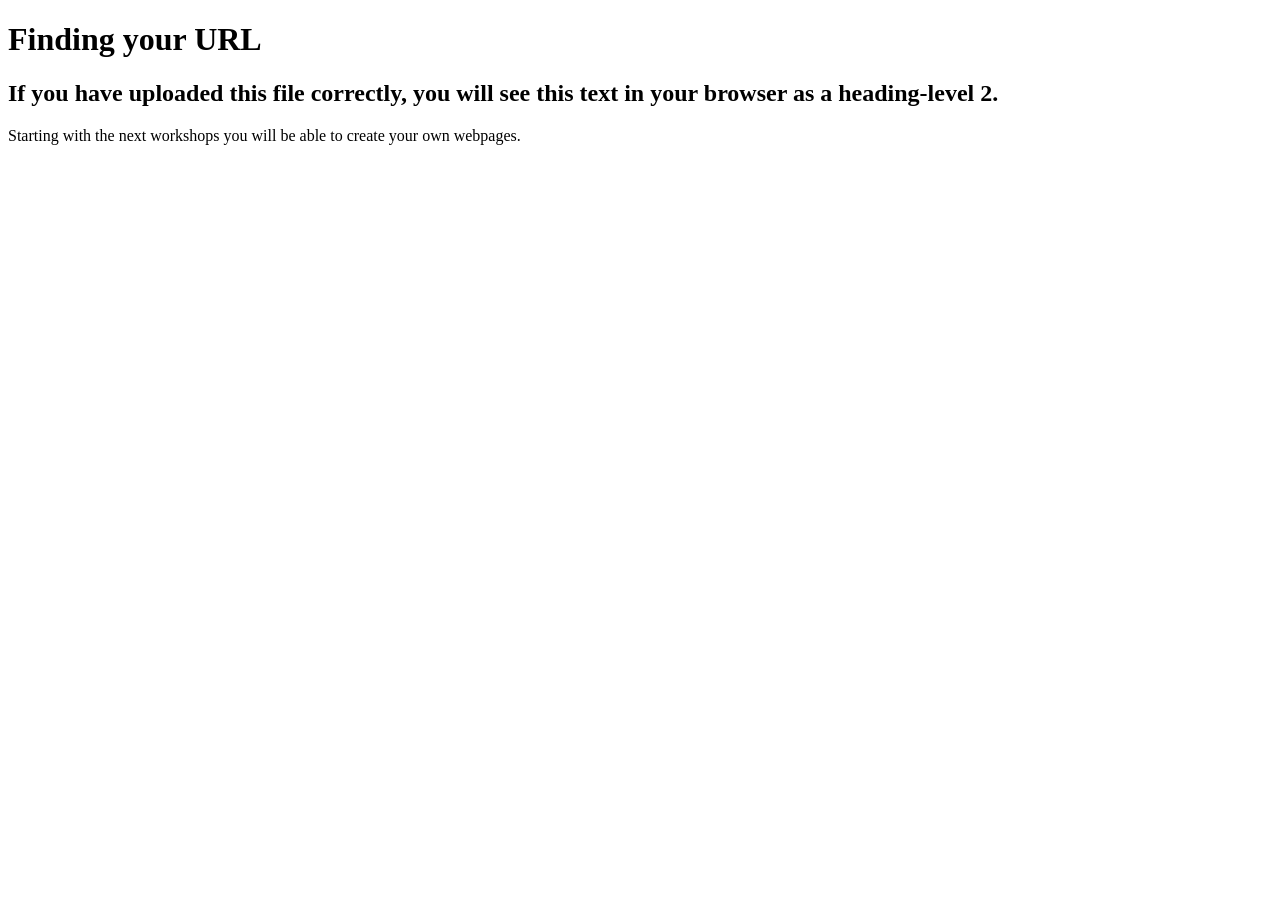
<file: webdevelopment/test.html>
<!DOCTYPE html>
<html>
    
    <head>
        <meta charset="utf-8">
       <title>Finding Your URL</title>
        <meta name="description" content="Finding your URL in GitHub">
    </head>
    <body>
        
        <h1>Finding your URL</h1>
        <h2>If you have uploaded this file correctly, you will see this text in your browser as a heading-level 2.</h2>
        
        <p>
            Starting with the next workshops you will be able to create your own webpages.
        </p>
        
    
    </body>
</html>
</file>
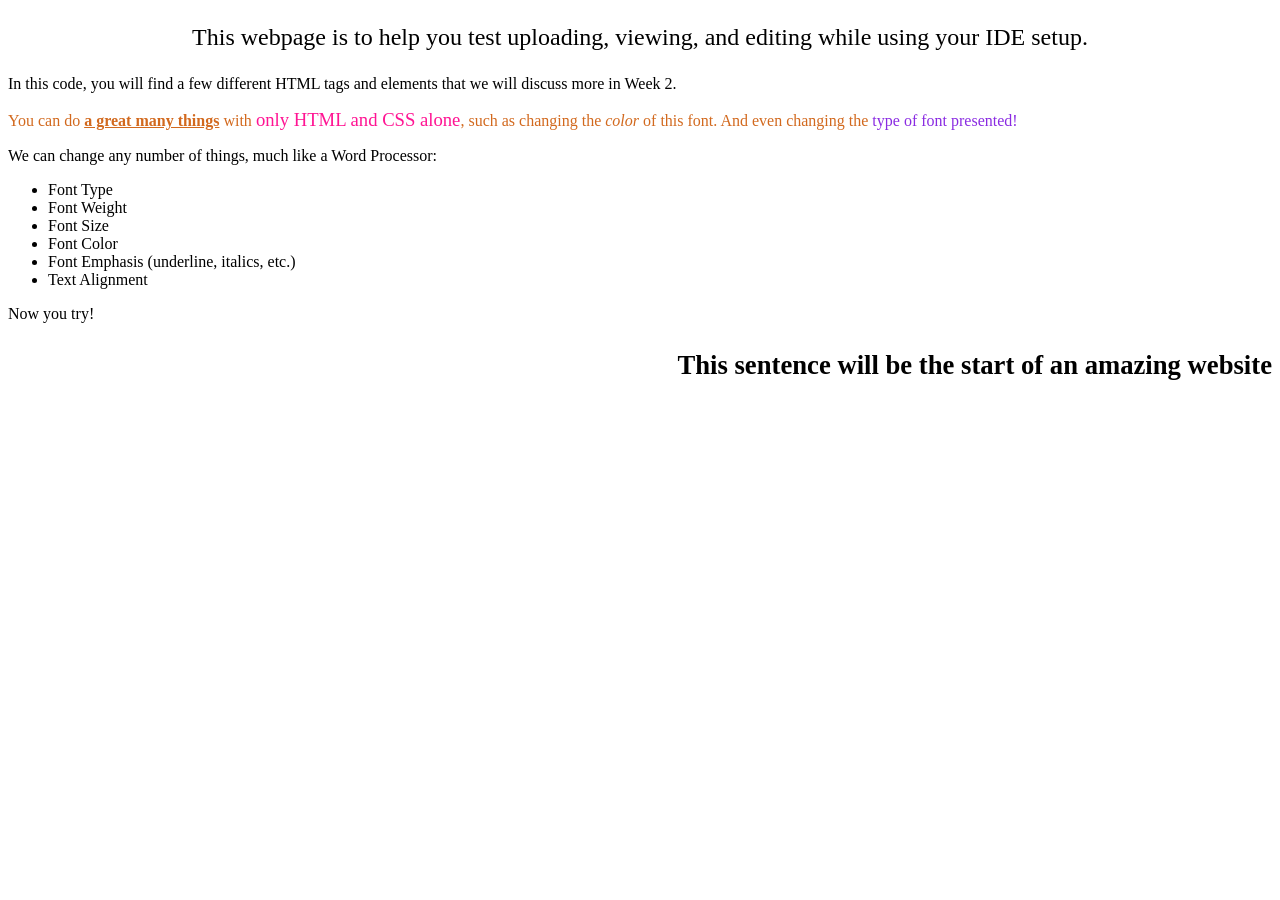
<file: webdevelopment/webpageTest.html>
<!DOCTYPE html>
<html lang="en-US">
<head>
    <title>testing your website</title>
    <meta charset="utf-8">
</head>
<body>
<p style="text-align: center; font-size: 18pt;">This webpage is to help you test uploading, viewing, and editing while using your IDE setup.</p>
    
<p>In this code, you will find a few different HTML tags and elements that we will discuss more in Week 2.</p>
    <p style="color:chocolate;">You can do <span style="font-weight: 600; text-decoration: underline;"> a great many things</span> with <span style="font-size: 14pt; color: deeppink;">only HTML and CSS alone</span>, such as changing the <em>color</em> of this font. And even changing the <span style="font-family: cursive; color:blueviolet;"> type of font presented!</span></p>
    <p>We can change any number of things, much like a Word Processor:</p>
    <ul>
    <li>Font Type</li>
        <li>Font Weight</li>
        <li>Font Size</li>
        <li>Font Color</li>
        <li>Font Emphasis (underline, italics, etc.)</li>
        <li>Text Alignment</li>
    </ul>
    <p> Now you try! </p>
    <p style="text-align: right; font-weight: bold; font-size: 20pt;"> This sentence will be the start of an amazing website</p>
    
</body>
</html>
</file>
<file: webdevelopment/style.css>
/* Custom styles for all <h1> elements */
h1 {
  color: #FD7B41;
  font-size: 50px;
  text-align: center;
  font-family: PROFA, serif;
  text-shadow: 2px 2px 6px rgba(0, 0, 0, 0.45);
  letter-spacing: 0.08em;
  text-decoration: underline dotted rgba(253, 123, 65, 0.75);
  text-underline-offset: 0.5rem;
}

h2 {
  color: #ffffff;
  letter-spacing: 0.04em;
  text-shadow: 1px 1px 3px rgba(253, 123, 65, 0.65);
  text-decoration: underline solid rgba(253, 123, 65, 0.55);
  text-transform: uppercase;
}

.about-page {
  color: #FD7B41;
  text-align: center;
  font-family: PROFA, serif;
  text-shadow: 1px 1px 2px rgba(0, 0, 0, 0.35);
  margin: 0;
}

.page-title-header {
  text-align: center;
  margin: 20px auto;
  width: 100%;
}

.page-title-header h1 {
  display: block;
  margin: 0 auto;
}

.about-grid,
.about-full {
  display: grid;
  grid-template-columns: 1.5fr 1fr;
  gap: 24px;
}

.about-full {
  grid-column: 1 / -1;
}

.about-full > div:first-child h2 {
  width: max-content;
  margin: 0 auto 12px;
}

p {
  color: #f8f8f8;
  font-size: 30px;
  text-align: center;
  font-family: 'Creato Display', serif;
  text-shadow: 2px 2px 0px rgba(0, 0, 0, 0.35);

}

/* Pseudo-element styling for reflection paragraphs */
.reflection-paragraph::first-line {
  text-indent: 2em;
}

.opening-paragraph::first-letter {
  font-size: 2.2em;
  font-weight: 700;
  color: #FD7B41;
  float: left;
  line-height: 0.8;
  margin-right: 0.1em;
}

/* Reflection content box styling */
.reflection-box {
  background-color: rgba(34, 34, 34, 0.9);
  border: 3px solid #FD7B41;
  border-radius: 10px;
  padding: 20px;
  margin: 20px auto;
  max-width: 900px;
}
h3 {
  text-align: center;
}

.story-heading {
  text-align: center;
  color: #FD7B41;
  font-family: PROFA, serif;
  text-shadow: 1px 1px 2px rgba(0, 0, 0, 0.35);
}

.project-block h2 {
  text-align: center;
  color: #FD7B41;
  font-family: PROFA, serif;
  margin-bottom: 14px;
}

blockquote {
  color: #dddcdb;
  font-size: 20px;
  text-align: center;
  font-style:italic;
  font-family: PROFA, serif;
  text-shadow: 1px 1px 2px rgba(0, 0, 0, 0.35);
}

/* Custom font for headings */
@font-face {
  font-family: PROFA;
  src: url("ProfaTrial-Regular.ttf") format('truetype');
    font-weight: normal;
    font-style: normal;
    font-display: swap;
}
/* Custom font for body text */
@font-face {
  font-family: 'Creato Display';
  src: url("CreatoDisplay-Thin.otf") format('opentype');
    font-weight: normal;
    font-style: normal;
    font-display: swap;
}

body {
  margin: 0;
  min-height: 100vh;
  background-image: linear-gradient(rgba(0, 0, 0, 0.65), rgba(0, 0, 0, 0.65)), url("computer_tower.jpg");
  background-repeat: no-repeat;
  background-position: center center;
  background-size: cover;
  background-attachment: fixed;
}

.hero {
  text-align: center;
  font-family: PROFA, serif;
  text-shadow: 1px 1px 2px rgba(0, 0, 0, 0.35);
}

.homepage-header {
  text-align: center;
  margin-top: 20px;
}

.homepage-header h1 {
  margin: 0 auto;
  display: inline-block;
}

a {
  text-decoration: underline;
  color: #FD7B41;
  transition: color 0.25s ease, transform 0.25s ease;
}

a:hover {
  color: #3C4044;
  transform: scale(1.00);
  text-decoration: none;
}

ul {
  color: #fffff8;
  font-size: 20px;
  font-family: 'Creato Display', serif;
  text-shadow: 1px 1px 0px rgba(0, 0, 0, 0.747);
  margin: 20px 40px;
  text-align: left;
}

ul:hover {
  color: #fd7b41;
}

.resume-link {
  display: inline-block;
  padding: 10px 16px;
  margin: 20px 0;
  border: 2px solid #888580;
  background-color: #888580;
  border-radius: 8px;
}

.contact-footer {
  margin: 30px auto;
  max-width: 480px;
  padding: 16px;
  background: rgba(255, 255, 255, 0.08);
  border: 1px solid rgba(255, 255, 255, 0.12);
  border-radius: 12px;
  color: #f8f8f8;
}

/* Contact item styling */
.contact-item {
  display: flex;
  align-items: center;
  gap: 12px;
  margin-bottom: 10px;
}

/* Remove bottom margin for the last contact item */
.contact-item:last-child {
  margin-bottom: 0;
}

/* Contact icon styling */
.contact-icon {
  width: 24px;
  height: 24px;
  transition: transform 0.25s ease, filter 0.25s ease, box-shadow 0.25s ease;
}

.contact-icon:hover,
.contact-icon:focus-visible {
  transform: scale(1.15);
  filter: drop-shadow(0 0 12px rgba(253, 123, 65, 0.7));
  box-shadow: 0 0 14px rgba(253, 123, 65, 0.25);
}

/* Contact form styling */
.contact-form {
  max-width: 640px;
  margin: 20px auto 40px;
  padding: 24px;
  background: #f8f8f8;
  border: 1px solid rgba(255, 255, 255, 0.15);
  border-radius: 16px;
  box-shadow: 0 12px 30px rgba(0, 0, 0, 0.15);
}

/* Form row styling */
.contact-form .form-row {
  display: flex;
  flex-direction: column;
  margin-bottom: 16px;
}
/* Form labels */
.contact-form label {
  font-size: 0.95rem;
  margin-bottom: 8px;
  color: #0a0a0a;
}

/* Form inputs and textareas */
.contact-form input,
.contact-form textarea {
  width: 100%;
  padding: 12px 14px;
  border: 1px solid rgba(255, 255, 255, 0.18);
  border-radius: 10px;
  background: rgba(255, 255, 255, 0.08);
  color: #000000;
  font-size: 1rem;
  outline: none;
}
/* Form select dropdowns */
.contact-form select {
  width: 100%;
  padding: 12px 14px;
  border: 1px solid rgba(255, 255, 255, 0.18);
  border-radius: 10px;
  background: rgba(255, 255, 255, 0.08);
  color: #1b1b1b;
  font-size: 1rem;
  outline: none;
}
/* Placeholder text styling */
.contact-form input::placeholder,
.contact-form textarea::placeholder {
  color: #6e6e6e;
}

/* Focus states for inputs, textareas, and selects */
.contact-form input:focus,
.contact-form select:focus,
.contact-form textarea:focus {
  border-color: #FD7B41;
  box-shadow: 0 0 0 4px rgba(253, 123, 65, 0.12);
}

.project-table-figure {
  margin: 40px auto;
  padding: 20px;
  max-width: 980px;
  background: #644848;
  border: 1px solid rgba(255, 255, 255, 0.18);
  border-radius: 16px;
  overflow: hidden;
}

.project-table-figure figcaption {
  color: #FD7B41;
  font-family: PROFA, serif;
  font-size: 1.2rem;
  margin-bottom: 14px;
  text-align: left;
}

.project-table {
  width: 100%;
  border-collapse: collapse;
  border: 2px solid #FD7B41;
  min-width: 620px;
}

.project-table th,
.project-table td {
  border: 1px solid rgba(255, 255, 255, 0.14);
  padding: 14px 12px;
  text-align: left;
  color: #f8f8f8;
}

.project-table thead th {
  background: rgba(253, 123, 65, 0.22);
  color: #fff;
}

.project-table tr:nth-child(1),
.project-table tr:nth-child(3) {
  background: rgba(253, 123, 65, 0.14);
}

.project-table tbody tr:nth-child(odd) {
  background: rgba(255, 255, 255, 0.06);
}

.project-table tbody tr:nth-child(even) {
  background: rgba(255, 255, 255, 0.03);
}

.project-table th[scope="row"] {
  font-weight: 600;
}

@media (max-width: 768px) {
  .project-table-figure {
    overflow-x: auto;
  }

  .project-table {
    min-width: 100%;
    font-size: 0.95rem;
  }

  .project-table th,
  .project-table td {
    padding: 12px 10px;
  }
}

/* Submit button styling */
.contact-form button {
  width: 100%;
  padding: 14px 18px;
  border: none;
  border-radius: 12px;
  background: #FD7B41;
  color: #f8f8f8;
  font-size: 1rem;
  font-weight: 700;
  cursor: pointer;
  transition: transform 0.2s ease, background 0.2s ease;
}

/* Submit button hover effect */
.contact-form button:hover {
  background: #e06834;
  transform: translateY(-1px);
}

video {
  display: block;
  margin: 20px auto;
  border: 3px solid #FD7B41;
  border-radius: 12px;
  box-shadow: 0 8px 20px rgba(0, 0, 0, 0.35);
}

.professional-image {
  display: block;
  margin: 0 auto 12px;
  height: 300px;
  width: auto;
  max-width: 220px;
  object-fit: cover;
  transition: transform 0.2s ease, filter 0.2s ease;
}

.print-only {
  display: none;
}

@media print {
  body {
    margin: 1in;
    color: #000;
    font-family: serif;
    background: none !important;
  }

  body > * {
    display: none !important;
  }

  .print-only,
  .print-only * {
    display: block !important;
    color: #000 !important;
    background: transparent !important;
    text-shadow: none !important;
    box-shadow: none !important;
  }

  .print-only ul {
    list-style: disc inside;
    margin: 0 0 1em;
    padding-left: 1em;
  }
}

img {
  transition: transform 0.2s ease, filter 0.2s ease;
}

img:hover:not(.contact-icon) {
  transform: scale(1.03);
  filter: brightness(1.05);
}

.project-block {
  max-width: 900px;
  margin: 0 auto 40px;
  padding: 0 16px;
}

.project-image {
  display: block;
  width: 100%;
  max-width: 900px;
  height: auto;
  margin: 20px auto 0;
  border-radius: 16px;
  object-fit: cover;
}

.project-image.project-small {
  max-width: 450px;
}

.project-images-row {
  display: grid;
  grid-template-columns: repeat(2, minmax(0, 1fr));
  gap: 16px;
}

.project-images-row .project-image {
  max-width: 100%;
}
/* Desktop and mobile media queries */
@media (max-width: 768px) {
  /* Mobile*/
  .about-grid,
  .about-full {
    grid-template-columns: 1fr;
    gap: 16px;
  }

  p {
    font-size: 18px;
    text-align: left;
  }

  .story-heading,
  .about-full > div:first-child h2 {
    text-align: left;
  }

  .professional-image {
    width: 100%;
    max-width: 320px;
    height: auto;
    margin: 0 auto;
  }

  video {
    width: 100%;
    max-width: 100%;
  }

  .resume-link {
    display: block;
    margin: 12px auto;
  }
}
</file>
<file: webdevelopment/nav.css>
header {
  display: flex;
  align-items: flex-start;
  gap: 0;
  padding: 0;
  margin: 0;
}
img {
  width: 120px;
  height: 100px;
  margin: 0;
}
nav {
  background-color: #DDDCDB;
  height: 100px;
  padding: 0 10px;
  display: flex;
  align-items: center;
  margin-top: 0;
  flex: 1;
  gap: 10px;
}
nav ul {
  display: flex;
  list-style: none;
  margin: 0;
  padding: 0;
  gap: 15px;
}
nav a {
  text-decoration: none;
  color: #333;
  padding: 6px 10px;
  border-radius: 6px;
  transition: color 0.2s ease, transform 0.2s ease, background-color 0.2s ease;
}
.dropdown {
  position: relative;
  display: inline-block;
}
.dropdown-content {
  display: none;
  position: absolute;
  background-color: #f9f9f9;
  min-width: 160px;
  box-shadow: 0px 8px 16px rgba(0, 0, 0, 0.2);
  z-index: 1;
}
.dropdown-content a {
  color: #333;
  padding: 10px 12px;
  display: block;
}
.dropdown:hover .dropdown-content {
  display: block;
}
.dropdown-content a:hover {
  background-color: #f1f1f1;
}
nav ul:hover a:hover {
  color: #FD7B41;
  background-color: rgba(253, 123, 65, 0.15);
  transform: scale(1.05);
}

#menu-toggle {
  display: none;
}

.hamburger-menu {
  display: none;
  font-size: 32px;
  cursor: pointer;
  padding: 10px;
}

@media (max-width: 768px) {
  nav ul {
    display: none;
    flex-direction: column;
    position: absolute;
    top: 100px;
    left: 0;
    right: 0;
    background-color: #DDDCDB;
    z-index: 10;
  }

  .hamburger-menu {
    display: block;
  }

  .dropdown-content {
    display: none !important;
  }

  /* Toggle nav menu on checkbox */
  #menu-toggle:checked ~ .navMenu {
    display: flex;
  }
}
</file>
